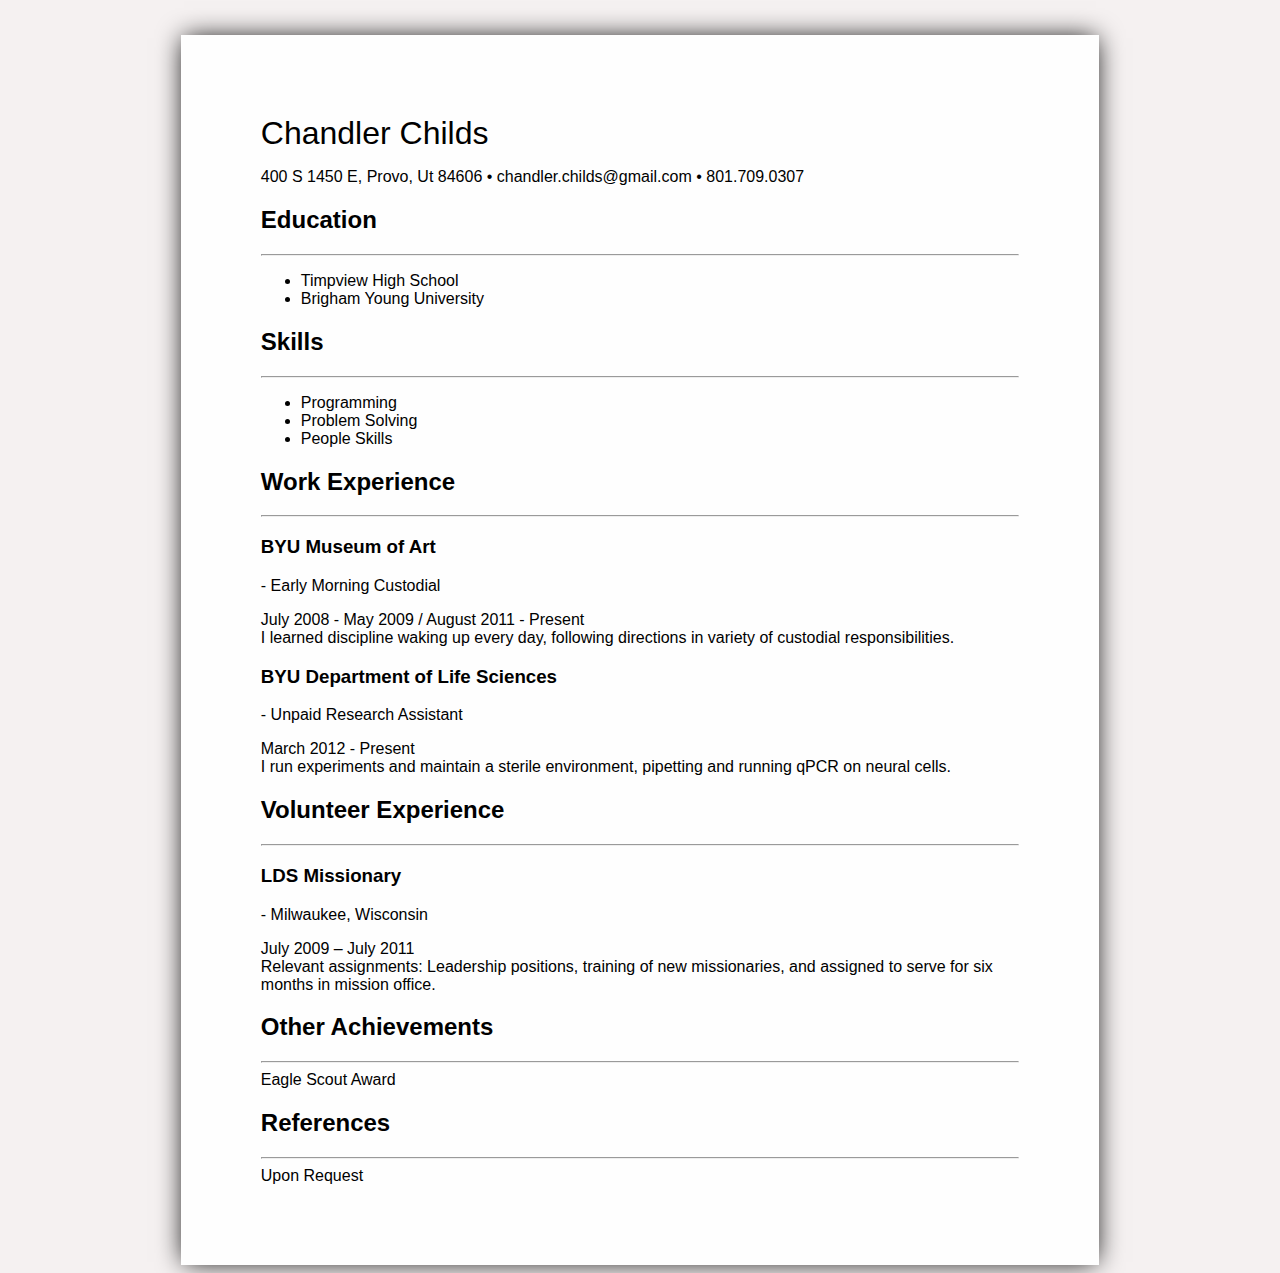
<file: archive/index.html>
<!DOCTYPE html>
<html>
<head>
<title>Chandler Childs</title>
<meta charset="UTF-8">
<link href="/style.css" rel="stylesheet">

<!-- import jQuery -->
<script src="http://ajax.googleapis.com/ajax/libs/jquery/1.11.0/jquery.min.js"></script>
    
<!-- write script to toggle class on scroll -->
<script>
$(window).scroll(function() {
    if ($(this).scrollTop() > 105){  
        $('div.name_header').addClass("sticky");
    }
    else{
        $('div.name_header').removeClass("sticky");
    }
});
</script>

<style type="text/css">

	body {
		background-color: #f5f1f1;
		font-family: "Veranda", Veranda, sans-serif;
	}

	article {

		background-color: #fefefe;
		width: 60%;
		box-shadow: 0px 0px 25px -3px black;
		margin-right: auto;
		margin-left: auto;
		padding: 80px;
		margin-top: 35px;
	}

	.name_header {

		font-size: 2em;

		// set animation
        //    -webkit-transition: all 0.4s ease;
        //    transition: all 0.4s ease;
	}

	.name_header.sticky {
		position: fixed;
		top: 0px;
		left: 0px;
		width: 100%;
		height: 50px;
		background-color: #fefefe;
		text-align: left;
		box-shadow: 0 0 25px -3px black;
		padding-left: calc(20% + 5px);
		padding-top: 10px;

	}


</style>

</head>

<body>
<header></header>

<nav></nav>

<article>
	<section>
		<div class="name_header"> Chandler Childs </div>
		<p>400 S 1450 E, Provo, Ut 84606 • chandler.childs@gmail.com • 801.709.0307</p>
	</section>


	<section>
		<h2>Education</h2>
		<hr />
		<ul>
			<li>Timpview High School</li>
			<li>Brigham Young University</li>
		</ul>
	</section>


	<section>
		<h2>Skills</h2>
		<hr />
		<ul>
			<li>Programming</li>
			<li>Problem Solving</li>
			<li>People Skills</li>
		</ul>
	</section>


	<section>
		<h2>Work Experience</h2>
		<hr />
		<section>
			<h3>BYU Museum of Art</h3> - Early Morning Custodial
			<p>July 2008 - May 2009 / August 2011 - Present <br/>
			   I learned discipline waking up every day, following directions in variety of custodial responsibilities. </p>
		</section>

		<section>
			<h3>BYU Department of Life Sciences</h3> - Unpaid Research Assistant
			<p>March 2012 - Present <br/>
				I run experiments and maintain a sterile environment, pipetting and running qPCR on neural cells. </p>
		</section>
	</section>


	<section>
		<h2>Volunteer Experience</h2>
		<hr />
		<section>
			<h3>LDS Missionary</h3> - Milwaukee, Wisconsin
			<p>July 2009 – July 2011 <br /> 
			Relevant assignments: Leadership positions, training of new missionaries, and assigned to serve for six months in mission office. </p>
		</section>
	</section>


	<section>
		<h2>Other Achievements</h2>
		<hr />
		Eagle Scout Award
	</section>


	<section>
		<h2>References</h2>
		<hr />
		Upon Request
	</section>


</article>



</body>
</html>
</file>
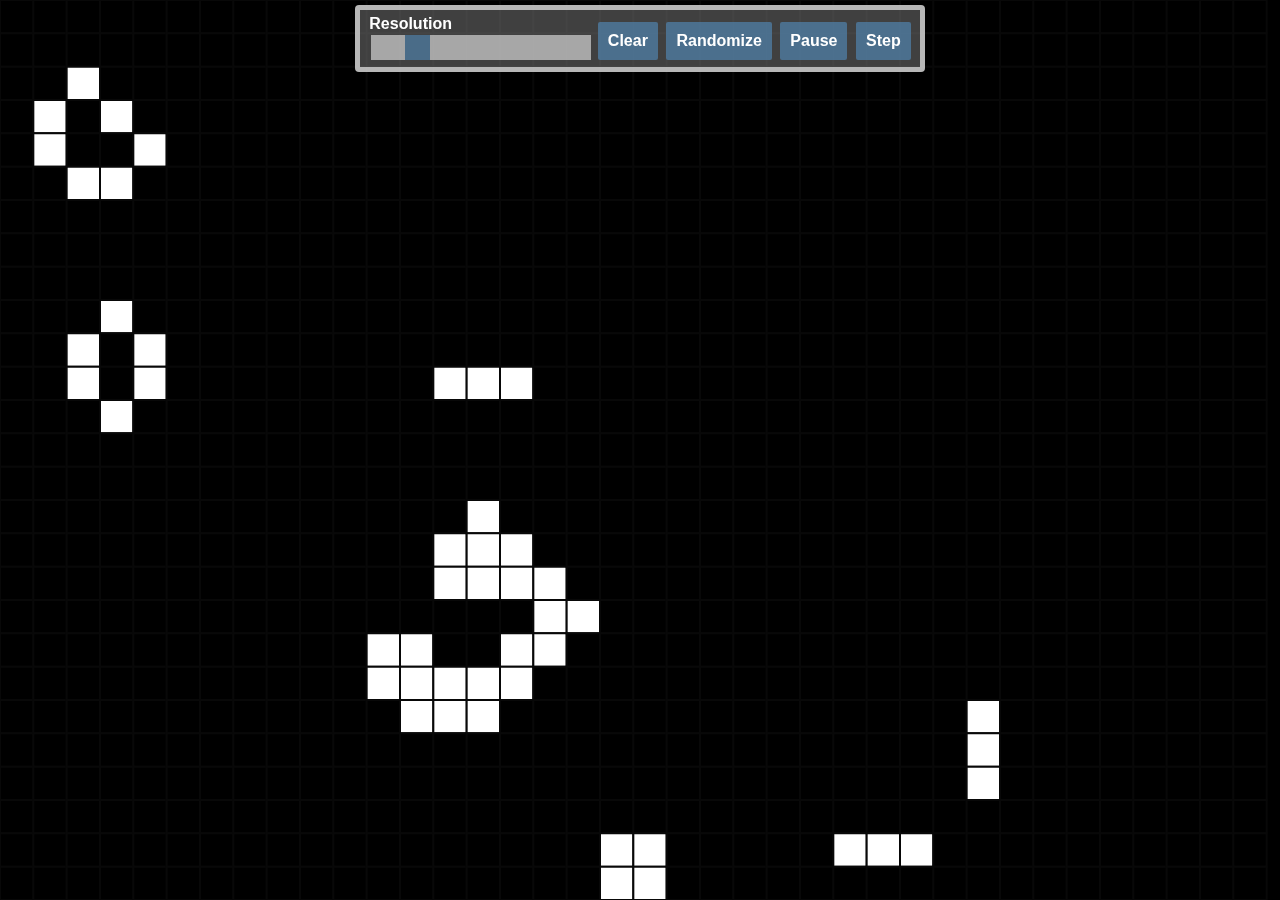
<file: portfolio/game_of_life/index.html>
<html>

<head>
  <meta charset="UTF-8">
  <script language="javascript" type="text/javascript" src="libraries/p5.js"></script>
  <script language="javascript" src="libraries/p5.dom.js"></script>

  <title>Game of Life</title>

  <style>
    body {
      margin: 0;
      overflow: hidden;
    }

    .controllBox {
      display: flex;
      justify-content: space-around;
      position: absolute;
      width: 550px;
      min-height: 40px;
      background-color: rgba(128, 128, 128, 0.5);
      border: rgba(223, 223, 223, 0.75) 5px solid;
      border-radius: 4px;
      padding: 5px;

      color: white;
      font-family: sans-serif;
      font-weight: bold;
    }

    .slider {
      -webkit-appearance: none;
      width: 100%;
      height: 25px;
      background: #d3d3d3;
      outline: none;
      opacity: 0.7;
      -webkit-transition: .2s;
      transition: opacity .2s;
    }

    .slider:hover {
      opacity: 1;
    }

    .slider::-webkit-slider-thumb {
      -webkit-appearance: none;
      appearance: none;
      width: 25px;
      height: 25px;
      background: rgb(79, 127, 167);
      cursor: all-scroll;
    }

    .slider::-moz-range-thumb {
      width: 25px;
      height: 25px;
      background: rgb(79, 127, 167);
      cursor: pointer;
    }

    #resetButton {
      display: flex;
      justify-content: space-around;
      background-color: rgba(79, 127, 167, 0.75);
      padding: 10px;
      margin-top: 7px;
      cursor: pointer;
      border-radius: 2px;
      -webkit-transition: .2s;
      transition: background-color .2s;
    }
    #resetButton:hover {
      background-color: rgba(79, 127, 167, 0.9);
    }

  </style>

</head>

<body>
  <div class="controllBox" id="controllBox">
    <div style="width: 40%">
      <p style="margin: 0;">Resolution</p>
      <input type="range" min="1" max="150" value="27" class="slider" id="myRange">
    </div>

    <div>
      <div id='resetButton' onclick="clearGrid()">Clear</div>
    </div>

    <div>
      <div id='resetButton' onclick="randomize()">Randomize</div>
    </div>

    <div>
      <div id='resetButton' onclick="toggleGame()">Pause</div>
    </div>

    <div>
      <div id='resetButton' onclick="stepGeneration()">Step</div>
    </div>

  </div>


  <script language="javascript" type="text/javascript" src="sketch.js"></script>
</body>

</html>
</file>
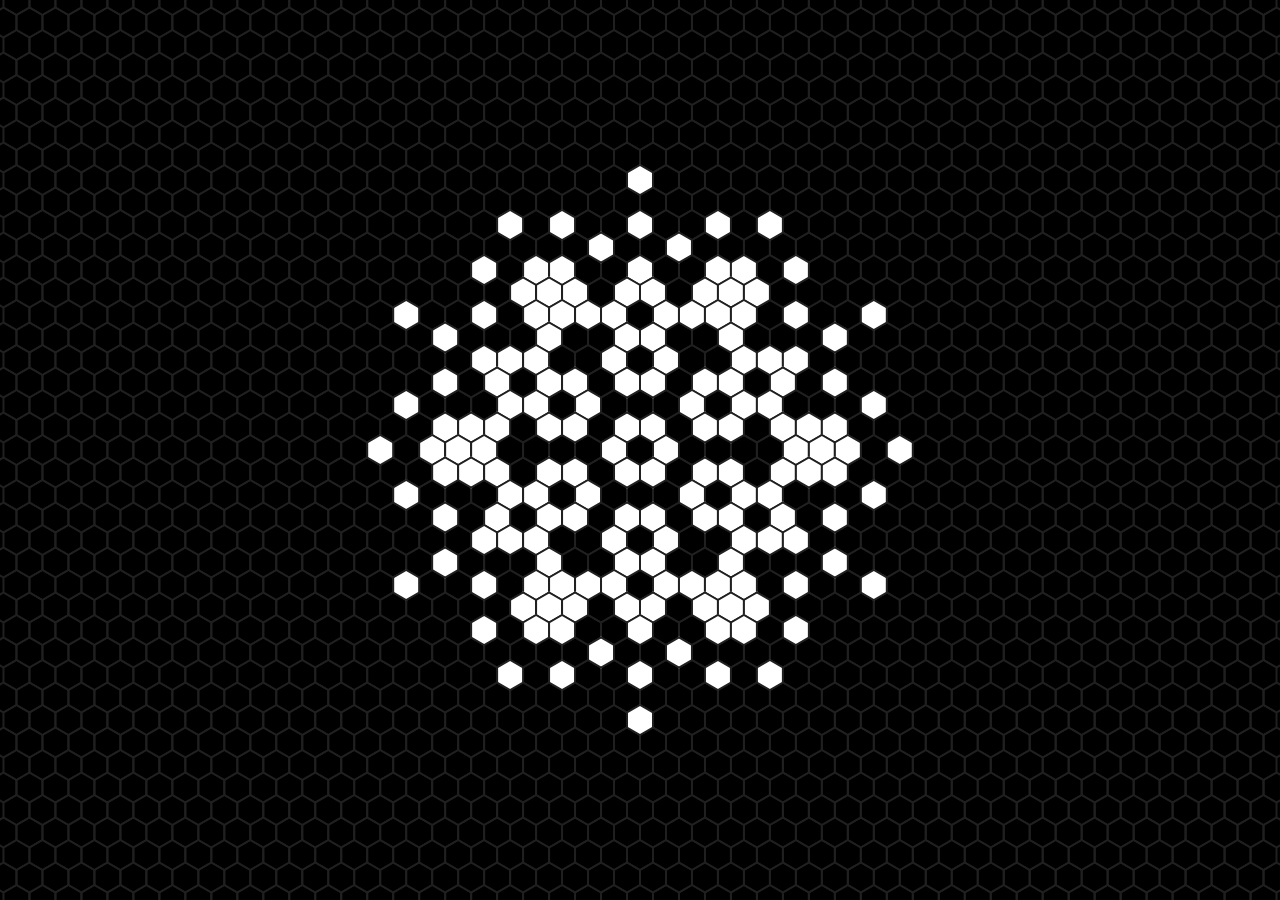
<file: portfolio/hex_game/index.html>
<html>
<head>
  <meta charset="UTF-8">
  <script language="javascript" type="text/javascript" src="libraries/p5.js"></script>
  <script language="javascript" src="libraries/p5.dom.js"></script>
  <script language="javascript" type="text/javascript" src="sketch.js"></script>

  <title>Coding Challenge</title>

</head>

<body style="margin: 0">
</body>
</html>
</file>
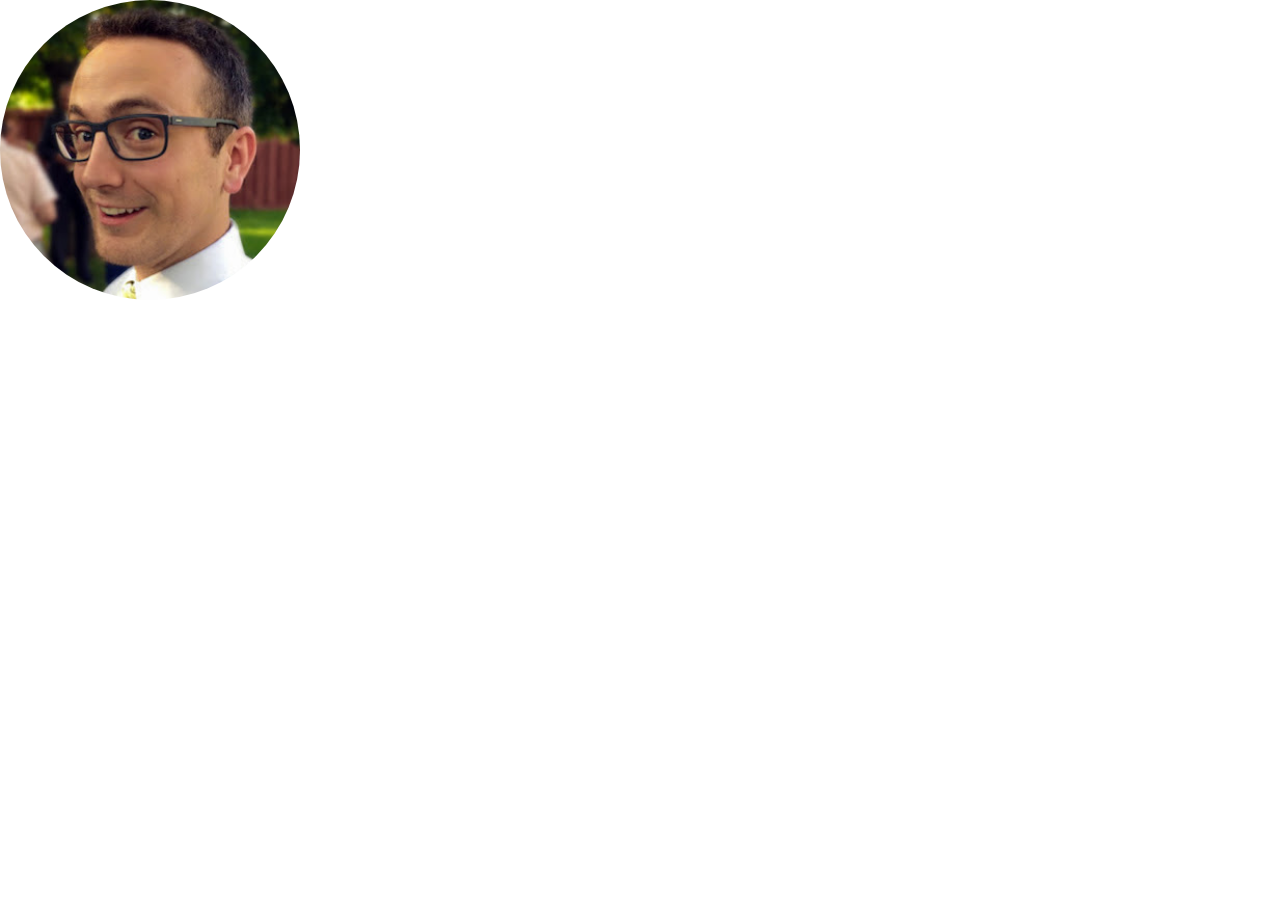
<file: archive/semantic.html>
<!doctype html>
<html class="no-js" lang="en">
  <head>
    <meta charset="utf-8" />
    <meta http-equiv="x-ua-compatible" content="ie=edge">
    <meta name="viewport" content="width=device-width, initial-scale=1.0" />
    <title>Chandler Childs</title>
    <link href="assets/style.css" rel="stylesheet">

    <link rel="stylesheet" type="text/css" href="assets/semantic.min.css">
    <script
      src="https://code.jquery.com/jquery-3.1.1.min.js"
      integrity="sha256-hVVnYaiADRTO2PzUGmuLJr8BLUSjGIZsDYGmIJLv2b8="
      crossorigin="anonymous"></script>
    <script src="assets/semantic.min.js"></script>
  </head>
  <body>

    <img class="ui medium circular image" src="assets/img/profile.jpg">


  </body>
</html>
</file>
<file: style.css>
body {
	background-color: #f1f1f1;
}
</file>
<file: archive/assets/style.css>
.container {
  max-width: 777px;
  margin: 0 auto;
}
</file>
